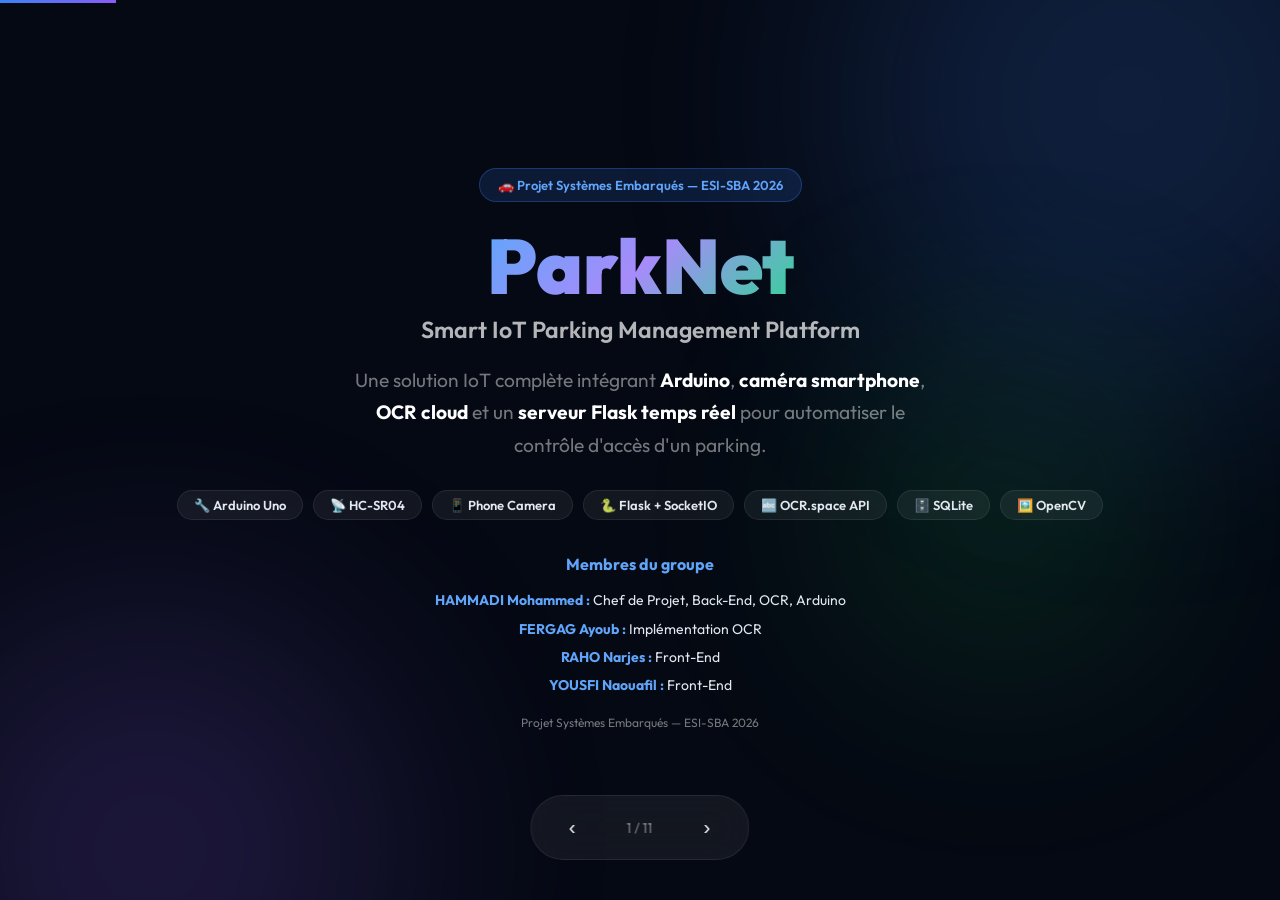
<file: docs/presentation.html>
<!DOCTYPE html>
<html lang="fr">
<head>
<meta charset="UTF-8">
<meta name="viewport" content="width=device-width, initial-scale=1.0">
<title>ParkNet — Présentation du Projet</title>
<link href="https://fonts.googleapis.com/css2?family=Outfit:wght@300;400;500;600;700;800;900&display=swap" rel="stylesheet">
<style>
  :root {
    --blue: #3b82f6;
    --blue-dark: #1d4ed8;
    --blue-light: #60a5fa;
    --green: #22c55e;
    --purple: #8b5cf6;
    --orange: #f59e0b;
    --red: #ef4444;
    --bg: #050913;
    --surface: rgba(255,255,255,0.04);
    --border: rgba(255,255,255,0.08);
    --text: #e2e8f0;
    --muted: rgba(255,255,255,0.45);
  }

  *, *::before, *::after { margin:0; padding:0; box-sizing:border-box; }

  body {
    font-family: 'Outfit', sans-serif;
    background: var(--bg);
    color: var(--text);
    overflow: hidden;
    height: 100vh;
    width: 100vw;
  }

  /* ── Slide Engine ────────────────────────────────── */
  .deck { width:100vw; height:100vh; position:relative; }
  .slide {
    position:absolute; inset:0;
    display:flex; flex-direction:column;
    align-items:center; justify-content:center;
    padding: 60px 80px;
    opacity:0; pointer-events:none;
    transform: translateX(60px);
    transition: opacity .5s ease, transform .5s ease;
  }
  .slide.active {
    opacity:1; pointer-events:auto;
    transform: translateX(0);
  }
  .slide.exit-left { opacity:0; transform:translateX(-60px); transition:opacity .3s, transform .3s; }

  /* ── Navigation ──────────────────────────────────── */
  .nav {
    position:fixed; bottom:40px; left:50%; transform:translateX(-50%);
    display:flex; align-items:center; gap:20px;
    background:rgba(255,255,255,0.06);
    border:1px solid var(--border);
    backdrop-filter:blur(20px);
    padding:12px 24px; border-radius:50px;
    z-index:100;
  }
  .nav button {
    background:none; border:none; color:white; cursor:pointer;
    font-size:20px; padding:8px 14px; border-radius:30px;
    transition:background .2s;
  }
  .nav button:hover { background:rgba(255,255,255,0.1); }
  .slide-counter { font-size:14px; color:var(--muted); min-width:60px; text-align:center; }
  .progress-bar {
    position:fixed; top:0; left:0; height:3px;
    background:linear-gradient(90deg, var(--blue), var(--purple));
    transition:width .4s ease; z-index:200;
  }

  /* ── Background FX ───────────────────────────────── */
  .bg-orb {
    position:fixed; border-radius:50%;
    filter:blur(120px); opacity:.18; pointer-events:none; z-index:0;
  }
  .orb1 { width:600px; height:600px; background:var(--blue); top:-200px; right:-150px; }
  .orb2 { width:500px; height:500px; background:var(--purple); bottom:-200px; left:-100px; }
  .orb3 { width:300px; height:300px; background:var(--green); top:40%; right:10%; }

  /* ── Typography ──────────────────────────────────── */
  .label {
    font-size:12px; font-weight:700; letter-spacing:3px;
    text-transform:uppercase; color:var(--blue-light);
    margin-bottom:12px;
  }
  h1 { font-size:clamp(2.8rem,6vw,5.5rem); font-weight:900; line-height:1.05; }
  h2 { font-size:clamp(1.8rem,3.5vw,2.8rem); font-weight:800; }
  h3 { font-size:1.3rem; font-weight:700; }
  .gradient-text {
    background:linear-gradient(135deg, #60a5fa, #a78bfa, #34d399);
    -webkit-background-clip:text; -webkit-text-fill-color:transparent;
    background-clip:text;
  }
  .muted { color:var(--muted); }

  /* ── Cards & Glass ───────────────────────────────── */
  .glass {
    background:var(--surface);
    border:1px solid var(--border);
    backdrop-filter:blur(20px);
    border-radius:16px;
  }
  .card { padding:28px; border-radius:16px; position:relative; overflow:hidden; }
  .card-grid { display:grid; gap:20px; width:100%; }
  .g2 { grid-template-columns:1fr 1fr; }
  .g3 { grid-template-columns:1fr 1fr 1fr; }
  .g4 { grid-template-columns:repeat(4,1fr); }

  /* ── Slide 1 — Title ─────────────────────────────── */
  #s1 { text-align:center; }
  #s1 .subtitle {
    font-size:1.2rem; color:var(--muted); max-width:600px;
    margin:20px auto 0; line-height:1.7;
  }
  .badge {
    display:inline-flex; align-items:center; gap:8px;
    padding:8px 18px; border-radius:30px;
    font-size:13px; font-weight:600; margin-bottom:24px;
    background:rgba(59,130,246,0.15); color:var(--blue-light);
    border:1px solid rgba(59,130,246,0.3);
  }
  .tag-row { display:flex; gap:10px; flex-wrap:wrap; justify-content:center; margin-top:28px; }
  .tag {
    padding:6px 16px; border-radius:20px; font-size:13px; font-weight:600;
    background:rgba(255,255,255,0.06); border:1px solid var(--border);
  }
  .pulse-ring {
    position:absolute; border-radius:50%;
    border:1px solid rgba(59,130,246,0.3);
    animation:pulse-out 3s infinite;
  }
  @keyframes pulse-out {
    0%{ width:200px; height:200px; opacity:.6; }
    100%{ width:600px; height:600px; opacity:0; }
  }

  /* ── Icon Box ────────────────────────────────────── */
  .icon-box {
    width:52px; height:52px; border-radius:14px;
    display:flex; align-items:center; justify-content:center;
    font-size:22px; margin-bottom:14px;
  }
  .icon-blue { background:rgba(59,130,246,.2); color:var(--blue-light); }
  .icon-green { background:rgba(34,197,94,.2); color:var(--green); }
  .icon-purple { background:rgba(139,92,246,.2); color:var(--purple); }
  .icon-orange { background:rgba(245,158,11,.2); color:var(--orange); }
  .icon-red { background:rgba(239,68,68,.2); color:var(--red); }

  /* ── Flow diagram ────────────────────────────────── */
  .flow {
    display:flex; align-items:center; gap:0;
    width:100%; overflow-x:auto;
  }
  .flow-node {
    flex:1; min-width:120px;
    padding:18px 12px; border-radius:14px;
    text-align:center; font-size:13px; font-weight:600;
    position:relative;
  }
  .flow-arrow {
    font-size:22px; color:var(--blue);
    padding:0 4px; flex-shrink:0;
  }
  .flow-label { font-size:11px; color:var(--muted); margin-top:6px; font-weight:500; }

  /* ── Stat Numbers ────────────────────────────────── */
  .stat-num {
    font-size:3rem; font-weight:900;
    background:linear-gradient(135deg, var(--blue-light), var(--purple));
    -webkit-background-clip:text; -webkit-text-fill-color:transparent;
    background-clip:text;
  }

  /* ── Problem/Solution cards ──────────────────────── */
  .prob-card { padding:22px; border-radius:14px; }
  .prob-tag {
    display:inline-block; padding:4px 12px; border-radius:20px;
    font-size:11px; font-weight:700; text-transform:uppercase;
    letter-spacing:1px; margin-bottom:12px;
  }
  .prob-tag.prob { background:rgba(239,68,68,.2); color:var(--red); }
  .prob-tag.sol  { background:rgba(34,197,94,.2);  color:var(--green); }

  /* ── Code block ──────────────────────────────────── */
  pre {
    background:rgba(0,0,0,0.4); border:1px solid var(--border);
    border-radius:12px; padding:18px 22px;
    font-family:'Courier New', monospace; font-size:13px;
    color:#a5f3fc; line-height:1.7; overflow-x:auto;
    white-space:pre;
  }
  .kw { color:#c084fc; }
  .fn { color:#60a5fa; }
  .st { color:#34d399; }
  .cm { color:#64748b; }

  /* ── Layer diagram ───────────────────────────────── */
  .layer {
    width:100%; padding:14px 24px; border-radius:10px;
    display:flex; align-items:center; gap:16px;
    font-size:14px; font-weight:600; margin-bottom:10px;
  }
  .layer-icon { font-size:20px; }
  .layer-items { display:flex; gap:10px; flex-wrap:wrap; }
  .chip {
    padding:4px 12px; border-radius:20px;
    background:rgba(255,255,255,0.08); font-size:12px; font-weight:500;
  }

  /* ── Timeline ────────────────────────────────────── */
  .timeline { position:relative; width:100%; }
  .timeline::before {
    content:''; position:absolute; left:22px; top:10px; bottom:10px;
    width:2px; background:linear-gradient(to bottom, var(--blue), var(--purple));
  }
  .tl-item { display:flex; gap:20px; margin-bottom:22px; }
  .tl-dot {
    width:46px; height:46px; flex-shrink:0; border-radius:50%;
    display:flex; align-items:center; justify-content:center;
    font-size:18px; position:relative; z-index:1;
  }
  .tl-body { flex:1; }
  .tl-title { font-weight:700; font-size:15px; margin-bottom:4px; }
  .tl-desc { font-size:13px; color:var(--muted); line-height:1.5; }

  /* ── Conclusion CTA ──────────────────────────────── */
  .cta-box {
    background:linear-gradient(135deg, rgba(59,130,246,.15), rgba(139,92,246,.15));
    border:1px solid rgba(139,92,246,.3);
    border-radius:20px; padding:40px 50px; text-align:center;
    width:100%; max-width:700px;
  }

  /* ── Responsive slide content widths ─────────────── */
  .slide-inner { width:100%; max-width:1100px; }

  /* ── Slide section title ─────────────────────────── */
  .section-head { margin-bottom:32px; }
  .section-head h2 { line-height:1.1; }
</style>
</head>
<body>

<!-- Background orbs -->
<div class="bg-orb orb1"></div>
<div class="bg-orb orb2"></div>
<div class="bg-orb orb3"></div>

<!-- Progress -->
<div class="progress-bar" id="progress"></div>

<div class="deck" id="deck">

  <!-- ══════════════════════════════════════════════════════════
       SLIDE 1 — TITLE
  ══════════════════════════════════════════════════════════ -->
  <div class="slide active" id="s1">
    <div class="pulse-ring" style="animation-delay:0s"></div>
    <div class="pulse-ring" style="animation-delay:1s"></div>

    <div class="badge">🚗 Projet Systèmes Embarqués — ESI-SBA 2026</div>

    <h1 class="gradient-text">Park<em style="font-style:normal;color:rgba(255,255,255,.25)">Net</em></h1>
    <p style="font-size:1.45rem; font-weight:600; color:rgba(255,255,255,.7); margin-top:8px;">
      Smart IoT Parking Management Platform
    </p>

    <div class="subtitle">
      Une solution IoT complète intégrant <strong style="color:white">Arduino</strong>,
      <strong style="color:white">caméra smartphone</strong>,
      <strong style="color:white">OCR cloud</strong> et un
      <strong style="color:white">serveur Flask temps réel</strong> pour automatiser
      le contrôle d'accès d'un parking.
    </div>

    <div class="tag-row">
      <span class="tag">🔧 Arduino Uno</span>
      <span class="tag">📡 HC-SR04</span>
      <span class="tag">📱 Phone Camera</span>
      <span class="tag">🐍 Flask + SocketIO</span>
      <span class="tag">🔤 OCR.space API</span>
      <span class="tag">🗄️ SQLite</span>
      <span class="tag">🖼️ OpenCV</span>
    </div>

    <div style="margin-top:32px; font-size:14px; color:var(--text); line-height: 1.6;">
      <p style="font-weight:700; color:var(--blue-light); font-size:16px; margin-bottom:12px;">Membres du groupe</p>
      <ul style="list-style:none; padding:0; margin:0 0 16px 0; font-size:14px; color:var(--blue-light); font-weight:700; text-align:center; display:flex; flex-direction:column; gap:6px;">
        <li>HAMMADI Mohammed : <span style="font-weight:400; color:var(--text);">Chef de Projet, Back-End, OCR, Arduino</span></li>
        <li>FERGAG Ayoub : <span style="font-weight:400; color:var(--text);">Implémentation OCR</span></li>
        <li>RAHO Narjes : <span style="font-weight:400; color:var(--text);">Front-End</span></li>
        <li>YOUSFI Naouafil : <span style="font-weight:400; color:var(--text);">Front-End</span></li>
      </ul>
      <p class="muted" style="font-size:12px; margin-top:16px;">Projet Systèmes Embarqués — ESI-SBA 2026</p>
    </div>
  </div>

  <!-- ══════════════════════════════════════════════════════════
       SLIDE 2 — PROBLÈME & SOLUTION
  ══════════════════════════════════════════════════════════ -->
  <div class="slide" id="s2">
    <div class="slide-inner">
      <div class="section-head">
        <p class="label">Le Problème</p>
        <h2>Pourquoi automatiser l'accès au parking ?</h2>
      </div>
      <div class="card-grid g2" style="gap:24px">
        <div class="glass card">
          <div class="icon-box icon-red">❌</div>
          <h3 style="margin-bottom:12px;">Gestion Manuelle</h3>
          <ul style="color:var(--muted); font-size:14px; line-height:2; list-style:none;">
            <li>⏳ Attente au portail → files d'attente</li>
            <li>💰 Coût d'un agent permanent</li>
            <li>🚨 Erreurs humaines d'identification</li>
            <li>📋 Registres papier non sécurisés</li>
            <li>🌙 Non disponible 24h/24</li>
          </ul>
        </div>
        <div class="glass card">
          <div class="icon-box icon-green">✅</div>
          <h3 style="margin-bottom:12px;">ParkNet — Notre Solution</h3>
          <ul style="color:var(--muted); font-size:14px; line-height:2; list-style:none;">
            <li>⚡ Détection automatique en &lt;300ms</li>
            <li>📸 Capture photo par smartphone</li>
            <li>🔤 OCR cloud précis à ~92%</li>
            <li>🗄️ Base de données véhicules + logs</li>
            <li>🌐 Dashboard temps réel via WebSocket</li>
          </ul>
        </div>
      </div>
      <div class="glass card" style="margin-top:20px; padding:20px 28px;">
        <p style="font-size:15px; font-weight:600; color:var(--blue-light); text-align:center;">
          🎯 &nbsp; Objectif : <strong style="color:white">Détecter → Photographier → Lire la plaque → Décider → Ouvrir/Fermer la barrière</strong>
          &nbsp; le tout en moins de <strong style="color:var(--green)">15 secondes</strong>
        </p>
      </div>
    </div>
  </div>

  <!-- ══════════════════════════════════════════════════════════
       SLIDE 3 — ARCHITECTURE GLOBALE
  ══════════════════════════════════════════════════════════ -->
  <div class="slide" id="s3">
    <div class="slide-inner">
      <div class="section-head">
        <p class="label">Architecture</p>
        <h2>Vue d'ensemble du système</h2>
      </div>

      <div style="display:flex; gap:20px; align-items:stretch;">
        <!-- Hardware column -->
        <div class="glass card" style="flex:1; text-align:center;">
          <p class="label" style="margin-bottom:16px;">Hardware</p>
          <div style="font-size:3rem; margin-bottom:8px;">🔧</div>
          <h3 style="margin-bottom:16px;">Arduino Uno</h3>
          <div style="display:flex; flex-direction:column; gap:10px; text-align:left;">
            <div class="glass" style="padding:10px 14px; font-size:13px; display:flex; align-items:center; gap:10px;">
              <span>📡</span> <span>HC-SR04 — Capteur ultrasons (Pin 9/10)</span>
            </div>
            <div class="glass" style="padding:10px 14px; font-size:13px; display:flex; align-items:center; gap:10px;">
              <span>🔄</span> <span>Servo SG90 — Barrière (Pin 6, 0°/90°)</span>
            </div>
            <div class="glass" style="padding:10px 14px; font-size:13px; display:flex; align-items:center; gap:10px;">
              <span>🔌</span> <span>UART USB — 9600 baud vers PC</span>
            </div>
          </div>
        </div>

        <!-- Arrow -->
        <div style="display:flex; flex-direction:column; align-items:center; justify-content:center; color:var(--blue); font-size:24px; gap:8px; padding:0 4px;">
          <span style="font-size:12px; color:var(--muted);">DIST:</span>
          <span>⇄</span>
          <span style="font-size:12px; color:var(--muted);">GATE:</span>
        </div>

        <!-- Server column -->
        <div class="glass card" style="flex:1.5; text-align:center;">
          <p class="label" style="margin-bottom:16px;">Serveur Python</p>
          <div style="font-size:3rem; margin-bottom:8px;">💻</div>
          <h3 style="margin-bottom:16px;">Flask + SocketIO</h3>
          <div style="display:grid; grid-template-columns:1fr 1fr; gap:8px; text-align:left; font-size:12px;">
            <div class="glass" style="padding:10px;">🎯 gate_service</div>
            <div class="glass" style="padding:10px;">📷 camera_service</div>
            <div class="glass" style="padding:10px;">🔤 ocr_service</div>
            <div class="glass" style="padding:10px;">🔌 arduino_service</div>
            <div class="glass" style="padding:10px; grid-column:span 2;">🗄️ SQLite — cameras / captures / vehicles / logs</div>
          </div>
        </div>

        <!-- Arrow -->
        <div style="display:flex; flex-direction:column; align-items:center; justify-content:center; color:var(--green); font-size:24px; gap:8px; padding:0 4px;">
          <span style="font-size:12px; color:var(--muted);">WebSocket</span>
          <span>⇄</span>
          <span style="font-size:12px; color:var(--muted);">Base64</span>
        </div>

        <!-- Phone column -->
        <div class="glass card" style="flex:1; text-align:center;">
          <p class="label" style="margin-bottom:16px;">Smartphone</p>
          <div style="font-size:3rem; margin-bottom:8px;">📱</div>
          <h3 style="margin-bottom:16px;">Caméra IoT</h3>
          <div style="display:flex; flex-direction:column; gap:10px; text-align:left;">
            <div class="glass" style="padding:10px 14px; font-size:13px; display:flex; align-items:center; gap:10px;">
              <span>🎥</span> <span>getUserMedia — caméra arrière HD</span>
            </div>
            <div class="glass" style="padding:10px 14px; font-size:13px; display:flex; align-items:center; gap:10px;">
              <span>📡</span> <span>Socket.IO — capture sur demande</span>
            </div>
            <div class="glass" style="padding:10px 14px; font-size:13px; display:flex; align-items:center; gap:10px;">
              <span>🖼️</span> <span>Canvas API — JPEG 92% quality</span>
            </div>
          </div>
        </div>
      </div>

      <div class="glass" style="padding:12px 20px; margin-top:14px; display:flex; justify-content:center; gap:20px;">
        <span style="font-size:13px;">☁️ OCR.space API (cloud)</span>
        <span style="color:var(--border)">|</span>
        <span style="font-size:13px;">🔒 Cloudflared HTTPS Tunnel (optionnel)</span>
        <span style="color:var(--border)">|</span>
        <span style="font-size:13px;">🔤 Tesseract (fallback local)</span>
      </div>
    </div>
  </div>

  <!-- ══════════════════════════════════════════════════════════
       SLIDE 4 — FLUX DE DÉTECTION
  ══════════════════════════════════════════════════════════ -->
  <div class="slide" id="s4">
    <div class="slide-inner">
      <div class="section-head">
        <p class="label">Pipeline</p>
        <h2>Flux de détection complet</h2>
      </div>

      <div class="flow">
        <div class="flow-node glass card" style="border-color:rgba(59,130,246,.3)">
          <div style="font-size:28px; margin-bottom:8px;">📡</div>
          <div>HC-SR04<br>détecte</div>
          <div class="flow-label">Distance ≤ 30cm</div>
        </div>
        <div class="flow-arrow">→</div>
        <div class="flow-node glass card">
          <div style="font-size:28px; margin-bottom:8px;">🔌</div>
          <div>Arduino<br>envoie</div>
          <div class="flow-label">CAR_DETECTED</div>
        </div>
        <div class="flow-arrow">→</div>
        <div class="flow-node glass card">
          <div style="font-size:28px; margin-bottom:8px;">📱</div>
          <div>Téléphone<br>capture</div>
          <div class="flow-label">JPEG 92% HD</div>
        </div>
        <div class="flow-arrow">→</div>
        <div class="flow-node glass card">
          <div style="font-size:28px; margin-bottom:8px;">🖼️</div>
          <div>OpenCV<br>améliore</div>
          <div class="flow-label">CLAHE + Sharpen</div>
        </div>
        <div class="flow-arrow">→</div>
        <div class="flow-node glass card">
          <div style="font-size:28px; margin-bottom:8px;">☁️</div>
          <div>OCR.space<br>lit</div>
          <div class="flow-label">API Engine 1/2</div>
        </div>
        <div class="flow-arrow">→</div>
        <div class="flow-node glass card">
          <div style="font-size:28px; margin-bottom:8px;">🗄️</div>
          <div>SQLite<br>vérifie</div>
          <div class="flow-label">Whitelist / Payé?</div>
        </div>
        <div class="flow-arrow">→</div>
        <div class="flow-node glass card" style="border-color:rgba(34,197,94,.3)">
          <div style="font-size:28px; margin-bottom:8px;">🚧</div>
          <div>Servo<br>s'ouvre</div>
          <div class="flow-label">GATE:OPEN 90°</div>
        </div>
      </div>

      <div class="card-grid g3" style="margin-top:22px; gap:16px;">
        <div class="glass card" style="padding:18px; text-align:center;">
          <div class="stat-num">300ms</div>
          <p class="muted" style="font-size:13px; margin-top:4px;">Intervalle de mesure Arduino</p>
        </div>
        <div class="glass card" style="padding:18px; text-align:center;">
          <div class="stat-num">10s</div>
          <p class="muted" style="font-size:13px; margin-top:4px;">Timeout capture téléphone</p>
        </div>
        <div class="glass card" style="padding:18px; text-align:center;">
          <div class="stat-num">~92%</div>
          <p class="muted" style="font-size:13px; margin-top:4px;">Précision OCR moyenne</p>
        </div>
      </div>
    </div>
  </div>

  <!-- ══════════════════════════════════════════════════════════
       SLIDE 5 — HARDWARE
  ══════════════════════════════════════════════════════════ -->
  <div class="slide" id="s5">
    <div class="slide-inner">
      <div class="section-head">
        <p class="label">Hardware</p>
        <h2>Composants & câblage</h2>
      </div>

      <div class="card-grid g2" style="gap:20px;">
        <div>
          <div class="glass card" style="margin-bottom:16px;">
            <h3 style="margin-bottom:18px; color:var(--blue-light);">📋 Composants</h3>
            <table style="width:100%; border-collapse:collapse; font-size:14px;">
              <thead>
                <tr style="color:var(--muted); text-align:left; border-bottom:1px solid var(--border);">
                  <th style="padding:8px 0;">Composant</th>
                  <th style="padding:8px 0;">Référence</th>
                  <th style="padding:8px 0;">Rôle</th>
                </tr>
              </thead>
              <tbody>
                <tr style="border-bottom:1px solid var(--border);">
                  <td style="padding:10px 0;">🟦 MCU</td>
                  <td>Arduino Uno R3</td>
                  <td style="color:var(--muted);">Contrôleur</td>
                </tr>
                <tr style="border-bottom:1px solid var(--border);">
                  <td style="padding:10px 0;">📡 Capteur</td>
                  <td>HC-SR04</td>
                  <td style="color:var(--muted);">Distance 2–400cm</td>
                </tr>
                <tr style="border-bottom:1px solid var(--border);">
                  <td style="padding:10px 0;">🔄 Actionneur</td>
                  <td>Servo SG90</td>
                  <td style="color:var(--muted);">Barrière 0°/90°</td>
                </tr>
                <tr>
                  <td style="padding:10px 0;">📱 Caméra</td>
                  <td>Smartphone</td>
                  <td style="color:var(--muted);">HD capture</td>
                </tr>
              </tbody>
            </table>
          </div>
          <div class="glass card" style="padding:18px;">
            <h3 style="margin-bottom:12px; color:var(--green);">⚡ Protocole Série</h3>
            <pre style="font-size:12px; padding:14px;">Arduino → PC:
  <span class="kw">DIST:</span>24          <span class="cm">// distance cm</span>
  <span class="kw">CAR_DETECTED</span>    <span class="cm">// &lt; 30cm</span>
  <span class="kw">GATE_OPENED</span>     <span class="cm">// servo à 90°</span>
  <span class="kw">GATE_CLOSED</span>     <span class="cm">// servo à 0°</span>

PC → Arduino:
  <span class="st">GATE:OPEN</span>       <span class="cm">// ouvrir</span>
  <span class="st">GATE:CLOSE</span>      <span class="cm">// fermer</span></pre>
          </div>
        </div>

        <div class="glass card">
          <h3 style="margin-bottom:18px; color:var(--purple);">🔌 Câblage</h3>
          <div style="font-family:monospace; font-size:13px; line-height:2.2; color:#a5f3fc;">
            <p style="color:var(--muted); margin-bottom:8px; font-family:Outfit, sans-serif; font-size:12px; font-weight:600; letter-spacing:2px; text-transform:uppercase;">HC-SR04</p>
            <p>VCC  →  5V</p>
            <p>GND  →  GND</p>
            <p>TRIG →  <strong style="color:var(--orange)">Pin 9</strong></p>
            <p>ECHO →  <strong style="color:var(--orange)">Pin 10</strong></p>

            <p style="color:var(--muted); margin:16px 0 8px; font-family:Outfit, sans-serif; font-size:12px; font-weight:600; letter-spacing:2px; text-transform:uppercase;">Servo SG90</p>
            <p>Signal →  <strong style="color:var(--orange)">Pin 6</strong></p>
            <p>VCC    →  5V (externe si possible)</p>
            <p>GND    →  GND</p>

            <p style="color:var(--muted); margin:16px 0 8px; font-family:Outfit, sans-serif; font-size:12px; font-weight:600; letter-spacing:2px; text-transform:uppercase;">Anti-rebond</p>
            <p>DEBOUNCE = <strong style="color:var(--green)">5000ms</strong></p>
            <p>AUTO-CLOSE = <strong style="color:var(--green)">10000ms</strong></p>
          </div>
        </div>
      </div>
    </div>
  </div>

  <!-- ══════════════════════════════════════════════════════════
       SLIDE 6 — CAMÉRA SMARTPHONE
  ══════════════════════════════════════════════════════════ -->
  <div class="slide" id="s6">
    <div class="slide-inner">
      <div class="section-head">
        <p class="label">Caméra</p>
        <h2>Pourquoi le smartphone ?</h2>
      </div>

      <div class="card-grid g3" style="gap:16px; margin-bottom:20px;">
        <div class="glass card" style="text-align:center;">
          <div class="icon-box icon-blue" style="margin:0 auto 12px;">📸</div>
          <h3 style="margin-bottom:8px;">Qualité HD</h3>
          <p class="muted" style="font-size:13px; line-height:1.6;">Caméra 12–50 MP vs webcam 2MP. Résolution idéale pour l'OCR.</p>
        </div>
        <div class="glass card" style="text-align:center;">
          <div class="icon-box icon-green" style="margin:0 auto 12px;">📶</div>
          <h3 style="margin-bottom:8px;">Sans câble</h3>
          <p class="muted" style="font-size:13px; line-height:1.6;">Le téléphone se connecte via WiFi au serveur Flask. Positionnement libre.</p>
        </div>
        <div class="glass card" style="text-align:center;">
          <div class="icon-box icon-purple" style="margin:0 auto 12px;">🎯</div>
          <h3 style="margin-bottom:8px;">Facingmode</h3>
          <p class="muted" style="font-size:13px; line-height:1.6;"><code style="color:var(--blue-light)">facingMode: 'environment'</code> active la caméra arrière principale.</p>
        </div>
      </div>

      <div class="card-grid g2" style="gap:16px;">
        <div class="glass card">
          <h3 style="color:var(--blue-light); margin-bottom:16px;">🔄 Fonctionnement</h3>
          <div class="timeline" style="padding-left:10px;">
            <div class="tl-item">
              <div class="tl-dot" style="background:rgba(59,130,246,.2); color:var(--blue-light); font-size:14px;">1</div>
              <div class="tl-body">
                <div class="tl-title">Connexion</div>
                <div class="tl-desc">Le téléphone ouvre <code>/camera</code> → Socket.IO connecte → <code>phone_connected</code> émis</div>
              </div>
            </div>
            <div class="tl-item">
              <div class="tl-dot" style="background:rgba(139,92,246,.2); color:var(--purple); font-size:14px;">2</div>
              <div class="tl-body">
                <div class="tl-title">Live Preview</div>
                <div class="tl-desc">Miniatures 320px envoyées toutes les 2s → visible sur le dashboard admin</div>
              </div>
            </div>
            <div class="tl-item">
              <div class="tl-dot" style="background:rgba(34,197,94,.2); color:var(--green); font-size:14px;">3</div>
              <div class="tl-body">
                <div class="tl-title">Capture sur demande</div>
                <div class="tl-desc">Serveur émet <code>request_capture</code> → Canvas capture frame → JPEG 92% → Base64 envoyé</div>
              </div>
            </div>
          </div>
        </div>

        <div class="glass card">
          <h3 style="color:var(--orange); margin-bottom:16px;">🔒 HTTPS — Problème & Solution</h3>
          <div class="prob-card glass" style="margin-bottom:12px;">
            <div class="prob-tag prob">⚠️ Problème</div>
            <p style="font-size:13px; color:var(--muted);">Chrome mobile bloque <code>getUserMedia</code> sur HTTP non-localhost → accès caméra refusé</p>
          </div>
          <div class="prob-card glass">
            <div class="prob-tag sol">✅ Solutions</div>
            <ul style="font-size:13px; color:var(--muted); list-style:none; line-height:2;">
              <li>📱 Même réseau WiFi → HTTP local autorisé</li>
              <li>☁️ Cloudflared tunnel → URL HTTPS gratuite</li>
              <li>📲 PWA Manifest → installable sur l'écran d'accueil</li>
            </ul>
          </div>
        </div>
      </div>
    </div>
  </div>

  <!-- ══════════════════════════════════════════════════════════
       SLIDE 7 — OCR PIPELINE
  ══════════════════════════════════════════════════════════ -->
  <div class="slide" id="s7">
    <div class="slide-inner">
      <div class="section-head">
        <p class="label">OCR</p>
        <h2>Lecture de plaques algériennes</h2>
      </div>

      <div class="card-grid g2" style="gap:20px;">
        <div>
          <div class="glass card" style="margin-bottom:16px;">
            <h3 style="color:var(--blue-light); margin-bottom:14px;">🖼️ Preprocessing OpenCV</h3>
            <div style="display:flex; flex-direction:column; gap:8px; font-size:13px;">
              <div class="glass" style="padding:10px 14px; display:flex; gap:12px; align-items:center;">
                <span style="color:var(--blue); font-weight:700; min-width:24px;">1</span>
                <span>Upscale → min. 800px (INTER_LANCZOS4)</span>
              </div>
              <div class="glass" style="padding:10px 14px; display:flex; gap:12px; align-items:center;">
                <span style="color:var(--blue); font-weight:700; min-width:24px;">2</span>
                <span>Conversion Grayscale</span>
              </div>
              <div class="glass" style="padding:10px 14px; display:flex; gap:12px; align-items:center;">
                <span style="color:var(--blue); font-weight:700; min-width:24px;">3</span>
                <span>CLAHE — contraste adaptatif local (clipLimit=3.0)</span>
              </div>
              <div class="glass" style="padding:10px 14px; display:flex; gap:12px; align-items:center;">
                <span style="color:var(--blue); font-weight:700; min-width:24px;">4</span>
                <span>Filtre bilatéral — débruitage sans flou</span>
              </div>
              <div class="glass" style="padding:10px 14px; display:flex; gap:12px; align-items:center;">
                <span style="color:var(--blue); font-weight:700; min-width:24px;">5</span>
                <span>Sharpening — kernel Laplacien 3×3</span>
              </div>
            </div>
          </div>

          <div class="glass card">
            <h3 style="color:var(--orange); margin-bottom:14px;">🔤 Format Plaque Algérienne</h3>
            <div style="text-align:center; margin-bottom:16px;">
              <span style="font-size:2rem; font-weight:900; letter-spacing:4px; font-family:monospace; color:white;">
                <span style="color:var(--blue-light);">53872</span> <span style="color:var(--purple);">100</span> <span style="color:var(--green);">16</span>
              </span>
              <div style="display:flex; justify-content:center; gap:20px; margin-top:8px; font-size:12px; color:var(--muted);">
                <span style="color:var(--blue-light);">Numéro (4-6 ch.)</span>
                <span style="color:var(--purple);">Milieu (2-3 ch.)</span>
                <span style="color:var(--green);">Wilaya (01-58)</span>
              </div>
            </div>
            <p style="font-size:12px; color:var(--muted);">Corrections OCR : O→0, I→1, S→5, B→8, G→6, T→7, A→4</p>
          </div>
        </div>

        <div class="glass card">
          <h3 style="color:var(--purple); margin-bottom:16px;">🔄 Stratégie Multi-Fallback</h3>
          <div style="position:relative;">
            <div style="display:flex; flex-direction:column; gap:10px; font-size:13px;">
              <div style="padding:14px; border-radius:10px; background:rgba(59,130,246,.1); border:1px solid rgba(59,130,246,.3);">
                <div style="font-weight:700; color:var(--blue-light); margin-bottom:4px;">① Image améliorée — OCR Engine 2</div>
                <div class="muted">Meilleur pour les polices, plus rapide</div>
              </div>
              <div style="text-align:center; color:var(--muted); font-size:12px;">↓ si échec</div>
              <div style="padding:14px; border-radius:10px; background:rgba(59,130,246,.08); border:1px solid rgba(59,130,246,.2);">
                <div style="font-weight:700; color:var(--blue-light); margin-bottom:4px;">② Image améliorée — OCR Engine 1</div>
                <div class="muted">OCR classique basé sur Tesseract cloud</div>
              </div>
              <div style="text-align:center; color:var(--muted); font-size:12px;">↓ si échec</div>
              <div style="padding:14px; border-radius:10px; background:rgba(245,158,11,.08); border:1px solid rgba(245,158,11,.2);">
                <div style="font-weight:700; color:var(--orange); margin-bottom:4px;">③ Image originale — Engine 2 + 1</div>
                <div class="muted">Sans preprocessing, au cas où il nuisait</div>
              </div>
              <div style="text-align:center; color:var(--muted); font-size:12px;">↓ si échec</div>
              <div style="padding:14px; border-radius:10px; background:rgba(34,197,94,.08); border:1px solid rgba(34,197,94,.2);">
                <div style="font-weight:700; color:var(--green); margin-bottom:4px;">④ Tesseract local — hors ligne</div>
                <div class="muted">Fallback offline — fonctionne sans internet</div>
              </div>
            </div>
          </div>
          <div class="glass" style="padding:12px; margin-top:14px; text-align:center; font-size:13px; color:var(--muted);">
            🔑 Rotation de 2 clés API + cooldown 1h si rate-limit
          </div>
        </div>
      </div>
    </div>
  </div>

  <!-- ══════════════════════════════════════════════════════════
       SLIDE 8 — BASE DE DONNÉES
  ══════════════════════════════════════════════════════════ -->
  <div class="slide" id="s8">
    <div class="slide-inner">
      <div class="section-head">
        <p class="label">Base de données</p>
        <h2>Modèle de données SQLite</h2>
      </div>

      <div class="card-grid g3" style="gap:16px; margin-bottom:16px;">
        <div class="glass card">
          <div class="icon-box icon-blue">📹</div>
          <h3 style="margin-bottom:8px;">cameras</h3>
          <ul style="font-size:13px; color:var(--muted); list-style:none; line-height:1.9; font-family:monospace;">
            <li>🔑 id_camera</li>
            <li>adresse_ip</li>
            <li>localisation</li>
            <li>statut</li>
          </ul>
        </div>
        <div class="glass card">
          <div class="icon-box icon-purple">📷</div>
          <h3 style="margin-bottom:8px;">captures</h3>
          <ul style="font-size:13px; color:var(--muted); list-style:none; line-height:1.9; font-family:monospace;">
            <li>🔑 id_capture</li>
            <li>plaque_immatriculation</li>
            <li>date_heure_capture</li>
            <li>chemin_image</li>
            <li>fiabilite_lecture</li>
            <li>🔗 id_camera (FK)</li>
          </ul>
        </div>
        <div class="glass card">
          <div class="icon-box icon-green">🚗</div>
          <h3 style="margin-bottom:8px;">registered_vehicles</h3>
          <ul style="font-size:13px; color:var(--muted); list-style:none; line-height:1.9; font-family:monospace;">
            <li>🔑 id</li>
            <li>owner_name</li>
            <li>plaque (UNIQUE)</li>
            <li>is_paid</li>
            <li>payment_amount</li>
            <li>status (normal/white/black)</li>
          </ul>
        </div>
      </div>

      <div class="card-grid g2" style="gap:16px;">
        <div class="glass card">
          <div class="icon-box icon-orange">📋</div>
          <h3 style="margin-bottom:8px;">access_logs</h3>
          <div style="font-size:13px; color:var(--muted); font-family:monospace; line-height:1.9;">
            <p>plaque_immatriculation</p>
            <p>timestamp</p>
            <p>access_granted (0/1)</p>
            <p>reason, chemin_image, distance_cm</p>
          </div>
        </div>
        <div class="glass card">
          <h3 style="color:var(--blue-light); margin-bottom:14px;">🔐 Règles d'accès</h3>
          <div style="font-size:13px; font-family:monospace; line-height:2;">
            <p style="color:var(--red);">❌ Non enregistré → Refus</p>
            <p style="color:var(--red);">❌ Blacklist → Refus</p>
            <p style="color:var(--orange);">⭐ Whitelist → VIP autorisé</p>
            <p style="color:var(--red);">❌ is_paid=0 → Refus</p>
            <p style="color:var(--green);">✅ is_paid=1 → Autorisé</p>
          </div>
        </div>
      </div>
    </div>
  </div>

  <!-- ══════════════════════════════════════════════════════════
       SLIDE 9 — PROBLÈMES & SOLUTIONS
  ══════════════════════════════════════════════════════════ -->
  <div class="slide" id="s9">
    <div class="slide-inner">
      <div class="section-head">
        <p class="label">Défis Techniques</p>
        <h2>Problèmes rencontrés & solutions</h2>
      </div>

      <div class="card-grid g2" style="gap:16px;">
        <div class="glass card">
          <div class="prob-tag prob">Problème 1</div>
          <h3 style="margin-bottom:8px;">Rate Limiting API OCR</h3>
          <p class="muted" style="font-size:13px; margin-bottom:12px;">Quota 429 après plusieurs captures rapides → OCR bloqué</p>
          <div class="prob-tag sol">Solution</div>
          <p style="font-size:13px; margin-top:8px;">Rotation de 2 clés API + blacklist temporaire 1h + fallback Tesseract local</p>
        </div>

        <div class="glass card">
          <div class="prob-tag prob">Problème 2</div>
          <h3 style="margin-bottom:8px;">HTTPS requis pour caméra</h3>
          <p class="muted" style="font-size:13px; margin-bottom:12px;">Chrome Android refuse getUserMedia sur HTTP externe</p>
          <div class="prob-tag sol">Solution</div>
          <p style="font-size:13px; margin-top:8px;">Tunnel Cloudflared gratuit → HTTPS valide + accès mondial + PWA manifest</p>
        </div>

        <div class="glass card">
          <div class="prob-tag prob">Problème 3</div>
          <h3 style="margin-bottom:8px;">Fausse déconnexion caméra</h3>
          <p class="muted" style="font-size:13px; margin-bottom:12px;">Fermer un onglet dashboard coupait la caméra du téléphone</p>
          <div class="prob-tag sol">Solution</div>
          <p style="font-size:13px; margin-top:8px;">Suivi du <code>request.sid</code> du téléphone — seule sa session peut déclencher la déconnexion</p>
        </div>

        <div class="glass card">
          <div class="prob-tag prob">Problème 4</div>
          <h3 style="margin-bottom:8px;">Chemins Windows (Backslash)</h3>
          <p class="muted" style="font-size:13px; margin-bottom:12px;">Images non affichées — <code>os.path.join</code> génère des <code>\</code> au lieu de <code>/</code></p>
          <div class="prob-tag sol">Solution</div>
          <p style="font-size:13px; margin-top:8px;"><code>os.path.relpath() + replace(os.sep, '/')</code> → chemins web corrects sur Windows & Linux</p>
        </div>

        <div class="glass card">
          <div class="prob-tag prob">Problème 5</div>
          <h3 style="margin-bottom:8px;">Captures multiples (rebond)</h3>
          <p class="muted" style="font-size:13px; margin-bottom:12px;">Le capteur oscillait autour de 30cm → plusieurs captures du même véhicule</p>
          <div class="prob-tag sol">Solution</div>
          <p style="font-size:13px; margin-top:8px;">Anti-rebond double : Arduino DEBOUNCE 5s + flag Python <code>detection_cooldown</code> 8s</p>
        </div>

        <div class="glass card">
          <div class="prob-tag prob">Problème 6</div>
          <h3 style="margin-bottom:8px;">OCR Mauvaise qualité</h3>
          <p class="muted" style="font-size:13px; margin-bottom:12px;">Plaques floues ou faible contraste → lecture incorrecte</p>
          <div class="prob-tag sol">Solution</div>
          <p style="font-size:13px; margin-top:8px;">Pipeline OpenCV : CLAHE + filtre bilatéral + sharpening + upscale 800px</p>
        </div>
      </div>
    </div>
  </div>

  <!-- ══════════════════════════════════════════════════════════
       SLIDE 10 — DÉMO / PAGES
  ══════════════════════════════════════════════════════════ -->
  <div class="slide" id="s10">
    <div class="slide-inner">
      <div class="section-head">
        <p class="label">Interface</p>
        <h2>Pages & fonctionnalités UI</h2>
      </div>

      <div class="card-grid" style="grid-template-columns:repeat(5,1fr); gap:14px; margin-bottom:20px;">
        <div class="glass card" style="text-align:center; padding:20px 12px;">
          <div style="font-size:2rem; margin-bottom:8px;">📊</div>
          <h3 style="font-size:14px; margin-bottom:6px;">Dashboard</h3>
          <p class="muted" style="font-size:12px;">Feed temps réel, stats, recherche, groupement par wilaya</p>
          <code style="font-size:11px; color:var(--blue-light);">/</code>
        </div>
        <div class="glass card" style="text-align:center; padding:20px 12px;">
          <div style="font-size:2rem; margin-bottom:8px;">🚧</div>
          <h3 style="font-size:14px; margin-bottom:6px;">Parking Gate</h3>
          <p class="muted" style="font-size:12px;">Résultat détection, distance live, commande manuelle</p>
          <code style="font-size:11px; color:var(--blue-light);">/parking</code>
        </div>
        <div class="glass card" style="text-align:center; padding:20px 12px;">
          <div style="font-size:2rem; margin-bottom:8px;">📱</div>
          <h3 style="font-size:14px; margin-bottom:6px;">Caméra IoT</h3>
          <p class="muted" style="font-size:12px;">PWA, caméra arrière HD, galerie, live preview</p>
          <code style="font-size:11px; color:var(--blue-light);">/camera</code>
        </div>
        <div class="glass card" style="text-align:center; padding:20px 12px;">
          <div style="font-size:2rem; margin-bottom:8px;">👤</div>
          <h3 style="font-size:14px; margin-bottom:6px;">Inscription</h3>
          <p class="muted" style="font-size:12px;">Enregistrer un véhicule avec nom, plaque, téléphone</p>
          <code style="font-size:11px; color:var(--blue-light);">/register</code>
        </div>
        <div class="glass card" style="text-align:center; padding:20px 12px;">
          <div style="font-size:2rem; margin-bottom:8px;">🛡️</div>
          <h3 style="font-size:14px; margin-bottom:6px;">Admin</h3>
          <p class="muted" style="font-size:12px;">Paiement, whitelist, blacklist, suppression, journal</p>
          <code style="font-size:11px; color:var(--blue-light);">/admin</code>
        </div>
      </div>

      <div class="glass card" style="padding:20px 28px;">
        <h3 style="color:var(--green); margin-bottom:16px;">⚡ Events SocketIO temps réel</h3>
        <div style="display:flex; gap:10px; flex-wrap:wrap;">
          <span class="chip" style="background:rgba(59,130,246,.15); color:var(--blue-light);">distance_update</span>
          <span class="chip" style="background:rgba(34,197,94,.15); color:var(--green);">gate_triggered</span>
          <span class="chip" style="background:rgba(34,197,94,.15); color:var(--green);">gate_result</span>
          <span class="chip" style="background:rgba(139,92,246,.15); color:var(--purple);">new_capture</span>
          <span class="chip" style="background:rgba(245,158,11,.15); color:var(--orange);">phone_frame</span>
          <span class="chip" style="background:rgba(239,68,68,.15); color:var(--red);">arduino_status</span>
          <span class="chip">camera_status</span>
          <span class="chip">vehicle_registered</span>
          <span class="chip">vehicle_updated</span>
        </div>
      </div>
    </div>
  </div>

  <!-- ══════════════════════════════════════════════════════════
       SLIDE 11 — CONCLUSION
  ══════════════════════════════════════════════════════════ -->
  <div class="slide" id="s11">
    <div class="cta-box">
      <p class="label" style="margin-bottom:20px;">Conclusion</p>
      <h2 class="gradient-text" style="font-size:3rem; margin-bottom:16px;">ParkNet fonctionne.</h2>
      <p style="font-size:1.1rem; color:var(--muted); line-height:1.8; max-width:560px; margin:0 auto 28px;">
        Un système IoT complet alliant <strong style="color:white">hardware embarqué</strong>,
        <strong style="color:white">vision par ordinateur</strong> et
        <strong style="color:white">web temps réel</strong>
        pour automatiser intelligemment le contrôle d'accès d'un parking.
      </p>

      <div class="card-grid g3" style="gap:12px; margin-bottom:28px; text-align:center;">
        <div style="padding:14px; border-radius:12px; background:rgba(255,255,255,.04);">
          <div class="stat-num" style="font-size:2rem;">7</div>
          <p class="muted" style="font-size:12px; margin-top:4px;">Problèmes résolus</p>
        </div>
        <div style="padding:14px; border-radius:12px; background:rgba(255,255,255,.04);">
          <div class="stat-num" style="font-size:2rem;">17+</div>
          <p class="muted" style="font-size:12px; margin-top:4px;">API endpoints</p>
        </div>
        <div style="padding:14px; border-radius:12px; background:rgba(255,255,255,.04);">
          <div class="stat-num" style="font-size:2rem;">4×</div>
          <p class="muted" style="font-size:12px; margin-top:4px;">Fallback OCR</p>
        </div>
      </div>

      <div style="display:flex; gap:12px; flex-wrap:wrap; justify-content:center; margin-bottom:24px;">
        <span class="tag">🔧 Arduino Uno + HC-SR04 + Servo</span>
        <span class="tag">📱 Caméra Smartphone (getUserMedia)</span>
        <span class="tag">🐍 Flask + SocketIO + OpenCV</span>
        <span class="tag">☁️ OCR.space + Cloudflared</span>
      </div>

      <p style="font-size:14px; color:var(--muted);">Chef de Projet : HAMMADI M. | Équipe : FERGAG A. &bull; RAHO N. &bull; YOUSFI N. — ESI-SBA 2026</p>
    </div>
  </div>

</div><!-- /deck -->

<!-- Navigation -->
<div class="nav">
  <button id="prev" onclick="prevSlide()">‹</button>
  <span class="slide-counter" id="counter">1 / 11</span>
  <button id="next" onclick="nextSlide()">›</button>
</div>

<script>
  const slides = document.querySelectorAll('.slide');
  let current = 0;
  const total = slides.length;

  function goTo(n) {
    slides[current].classList.remove('active');
    slides[current].classList.add('exit-left');
    setTimeout(() => slides[current].classList.remove('exit-left'), 350);

    current = (n + total) % total;
    slides[current].classList.add('active');

    document.getElementById('counter').textContent = `${current + 1} / ${total}`;
    document.getElementById('progress').style.width = `${((current + 1) / total) * 100}%`;
  }

  function nextSlide() { goTo(current + 1); }
  function prevSlide() { goTo(current - 1); }

  document.addEventListener('keydown', e => {
    if (e.key === 'ArrowRight' || e.key === ' ') nextSlide();
    if (e.key === 'ArrowLeft') prevSlide();
  });

  // Init progress
  document.getElementById('progress').style.width = `${(1/total)*100}%`;
</script>
</body>
</html>
</file>
